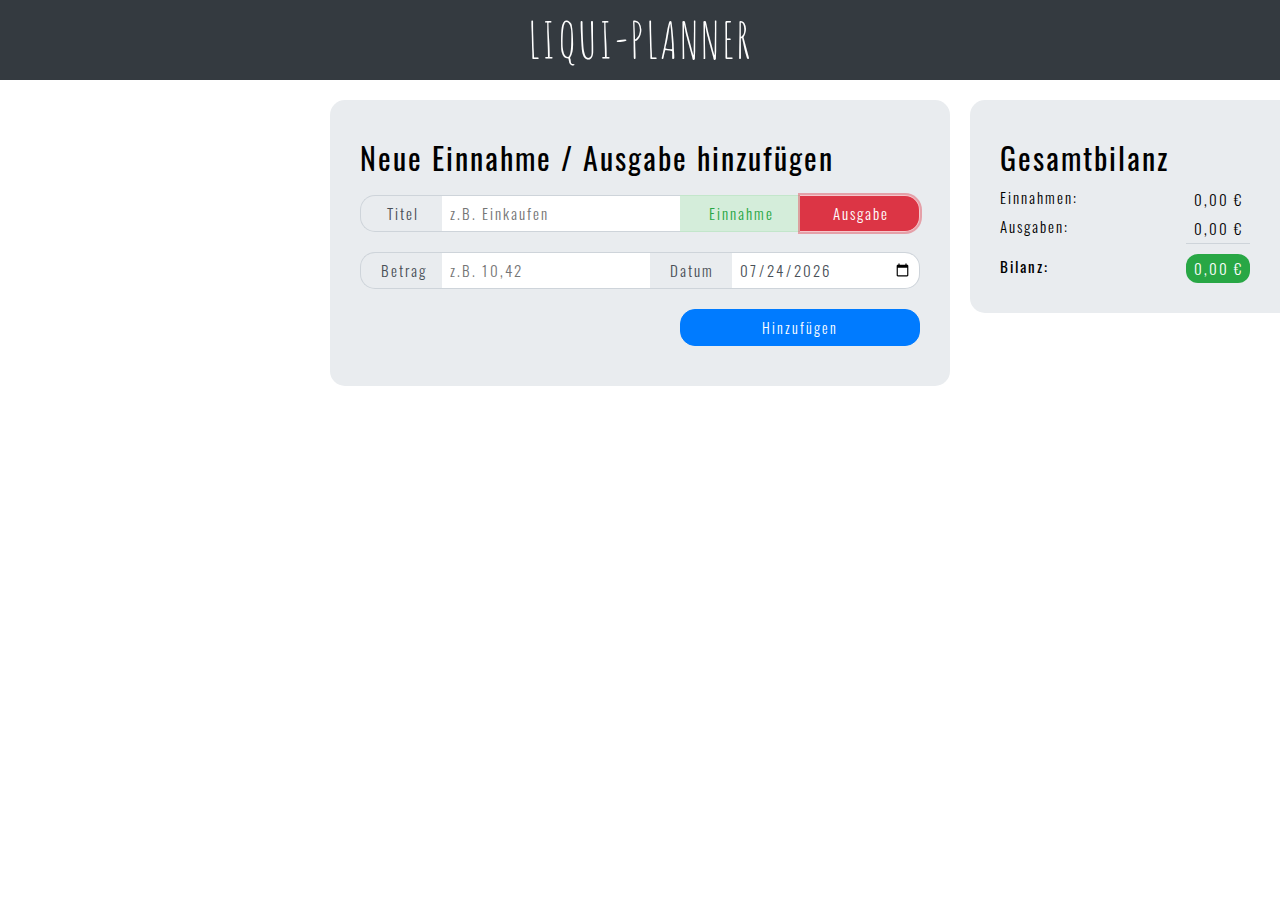
<file: 00_liqui-planner/index.html>
<!DOCTYPE html>
<html lang="de">
  <head>
    <meta charset="UTF-8" />
    <meta name="viewport" content="width=device-width, initial-scale=1.0" />
    <title>LIQUI-PLANNER</title>
    <link
      rel="apple-touch-icon"
      sizes="120x120"
      href="./src/img/fav/apple-touch-icon.png"
    />
    <link
      rel="icon"
      type="image/png"
      sizes="32x32"
      href="./src/img/fav/favicon-32x32.png"
    />
    <link
      rel="icon"
      type="image/png"
      sizes="16x16"
      href="./src/img/fav/favicon-16x16.png"
    />
    <link
      rel="mask-icon"
      href="./src/img/fav/safari-pinned-tab.svg"
      color="#5bbad5"
    />
    <meta name="msapplication-TileColor" content="#ffc40d" />
    <meta name="theme-color" content="#ffffff" />
    <link rel="stylesheet" href="./src/css/style.min.css" />
  </head>

  <body>
    <script src="./src/js/liqui-planner.js" type="module"></script>
    <script src="./src/fonts/fontawesome/all.min.js" defer></script>
  </body>
</html>
</file>
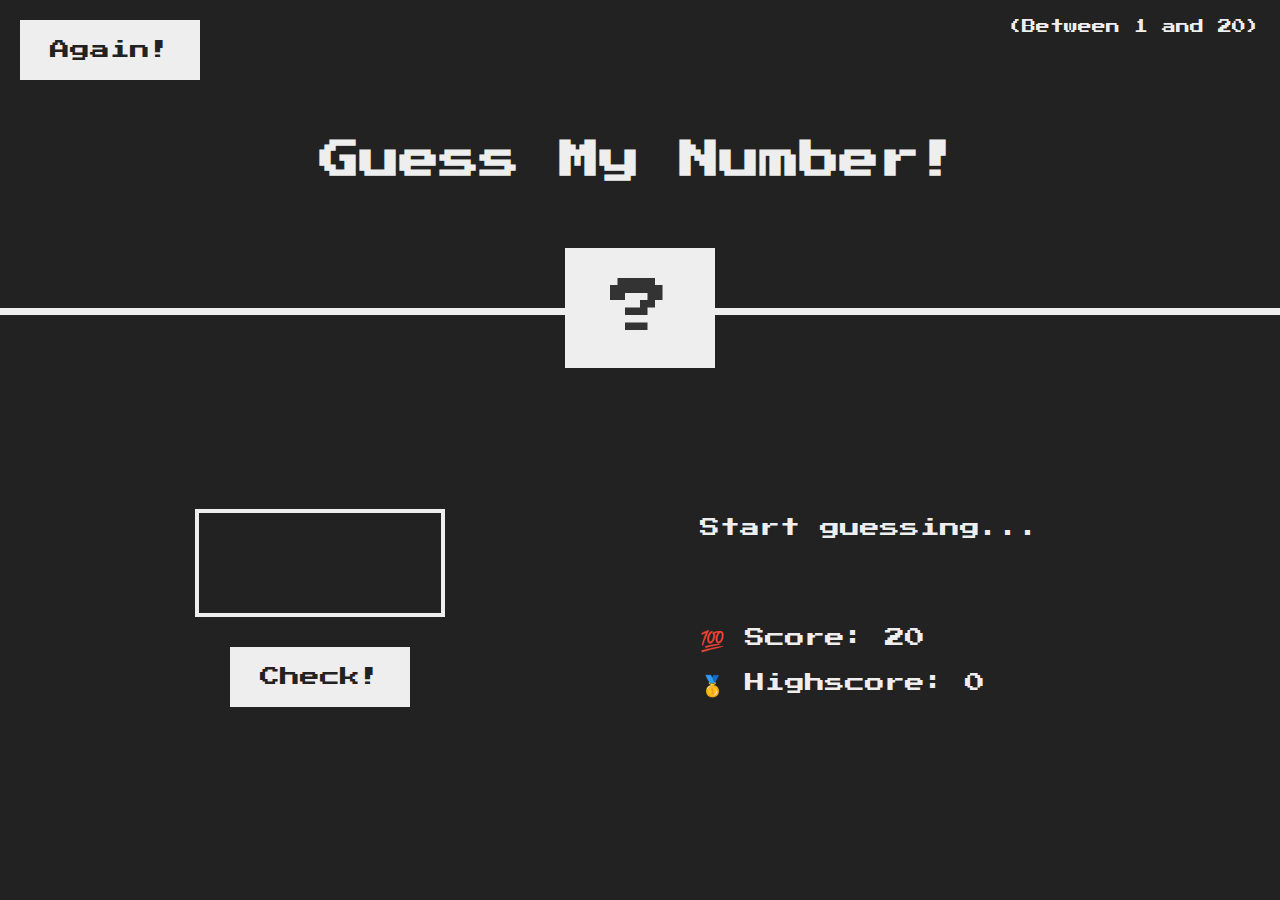
<file: 02_guess_my_number/index.html>
<!DOCTYPE html>
<html lang="en">
  <head>
    <meta charset="UTF-8" />
    <meta name="viewport" content="width=device-width, initial-scale=1.0" />
    <meta http-equiv="X-UA-Compatible" content="ie=edge" />
    <link rel="shortcut icon" href="#" />
    <link rel="stylesheet" href="style.css" />
    <title>Guess My Number!</title>
  </head>
  <body>
    <header>
      <h1>Guess My Number!</h1>
      <p class="between">(Between 1 and 20)</p>
      <button class="btn again">Again!</button>
      <div class="number">?</div>
    </header>
    <main>
      <section class="left">
        <input type="number" class="guess" />
        <button class="btn check">Check!</button>
      </section>
      <section class="right">
        <p class="message">Start guessing...</p>
        <p class="label-score">💯 Score: <span class="score">20</span></p>
        <p class="label-highscore">
          🥇 Highscore: <span class="highscore">0</span>
        </p>
      </section>
    </main>
    <script src="script.js"></script>
  </body>
</html>
</file>
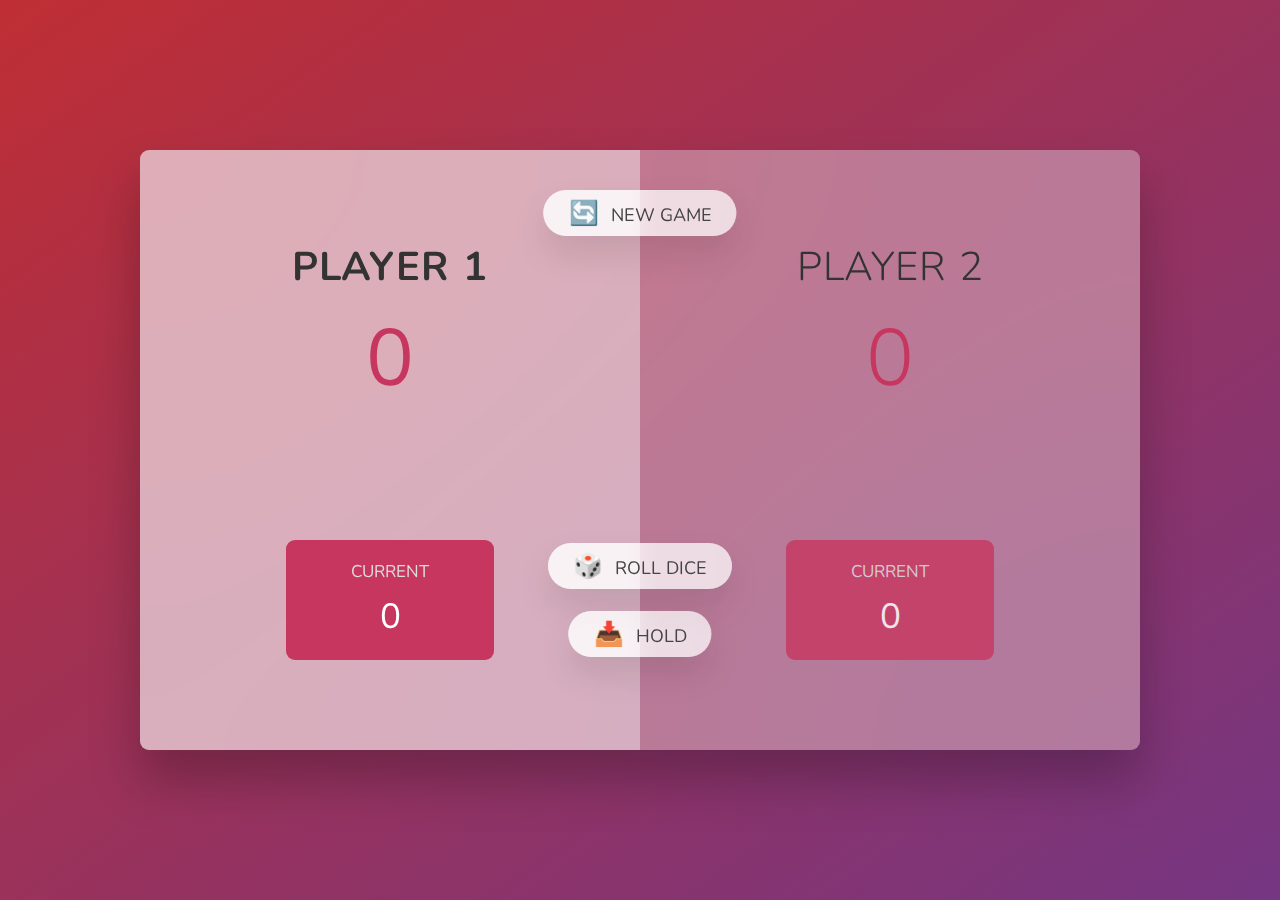
<file: 03_pig_game/index.html>
<!DOCTYPE html>
<html lang="en">
  <head>
    <meta charset="UTF-8" />
    <meta name="viewport" content="width=device-width, initial-scale=1.0" />
    <meta http-equiv="X-UA-Compatible" content="ie=edge" />
    <link rel="shortcut icon" href="#" />
    <link rel="stylesheet" href="style.css" />
    <title>Pig Game</title>
  </head>
  <body>
    <main>
      <section class="player player--0 player--active">
        <h2 class="name" id="name--0">Player 1</h2>
        <p class="score" id="score--0">43</p>
        <div class="current">
          <p class="current-label">Current</p>
          <p class="current-score" id="current--0">0</p>
        </div>
      </section>
      <section class="player player--1">
        <h2 class="name" id="name--1">Player 2</h2>
        <p class="score" id="score--1">24</p>
        <div class="current">
          <p class="current-label">Current</p>
          <p class="current-score" id="current--1">0</p>
        </div>
      </section>

      <img src="dice-5.png" alt="Playing dice" class="dice" />
      <button class="btn btn--new">🔄 New game</button>
      <button class="btn btn--roll">🎲 Roll dice</button>
      <button class="btn btn--hold">📥 Hold</button>
    </main>
    <script src="script.js"></script>
  </body>
</html>
</file>
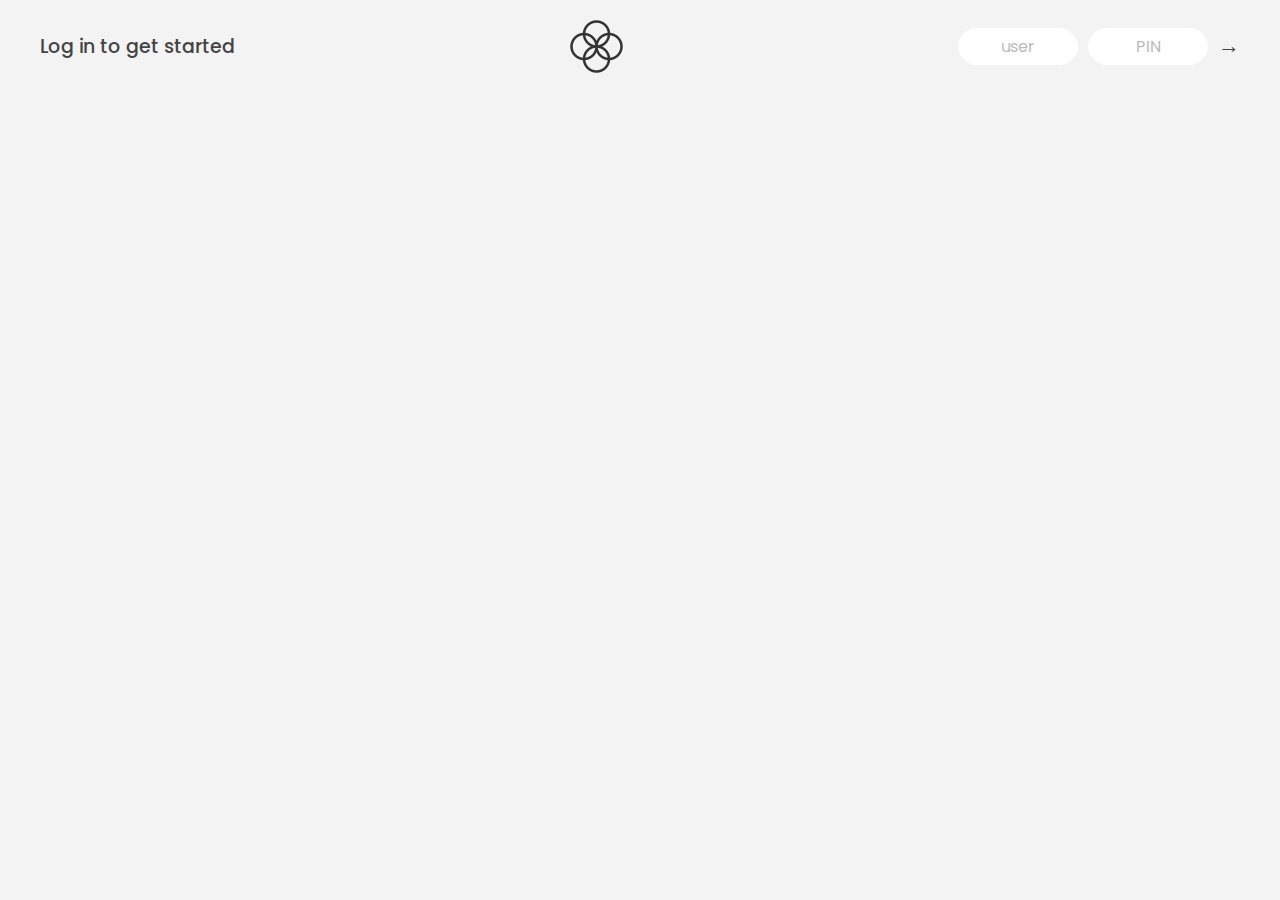
<file: 04_bankist/index.html>
<!DOCTYPE html>
<html lang="en">
  <head>
    <meta charset="UTF-8" />
    <meta name="viewport" content="width=device-width, initial-scale=1.0" />
    <meta http-equiv="X-UA-Compatible" content="ie=edge" />
    <link rel="shortcut icon" href="#" />
    <link rel="shortcut icon" type="image/png" href="icon.png" />

    <link
      href="https://fonts.googleapis.com/css?family=Poppins:400,500,600&display=swap"
      rel="stylesheet"
    />

    <link rel="stylesheet" href="style.css" />
    <title>Bankist</title>
  </head>
  <body>
    <!-- TOP NAVIGATION -->
    <nav>
      <p class="welcome">Log in to get started</p>
      <img src="logo.png" alt="Logo" class="logo" />
      <form class="login">
        <input
          type="text"
          placeholder="user"
          class="login__input login__input--user"
        />
        <!-- In practice, use type="password" -->
        <input
          type="text"
          placeholder="PIN"
          maxlength="4"
          class="login__input login__input--pin"
        />
        <button class="login__btn">&rarr;</button>
      </form>
    </nav>

    <main class="app">
      <!-- BALANCE -->
      <div class="balance">
        <div>
          <p class="balance__label">Current balance</p>
          <p class="balance__date">
            As of <span class="date">05/03/2037</span>
          </p>
        </div>
        <p class="balance__value">0000€</p>
      </div>

      <!-- MOVEMENTS -->
      <div class="movements">
        <div class="movements__row">
          <div class="movements__type movements__type--deposit">2 deposit</div>
          <div class="movements__date">3 days ago</div>
          <div class="movements__value">4 000€</div>
        </div>
        <div class="movements__row">
          <div class="movements__type movements__type--withdrawal">
            1 withdrawal
          </div>
          <div class="movements__date">24/01/2037</div>
          <div class="movements__value">-378€</div>
        </div>
      </div>

      <!-- SUMMARY -->
      <div class="summary">
        <p class="summary__label">In</p>
        <p class="summary__value summary__value--in">0000€</p>
        <p class="summary__label">Out</p>
        <p class="summary__value summary__value--out">0000€</p>
        <p class="summary__label">Interest</p>
        <p class="summary__value summary__value--interest">0000€</p>
        <button class="btn--sort">&downarrow; SORT</button>
      </div>

      <!-- OPERATION: TRANSFERS -->
      <div class="operation operation--transfer">
        <h2>Transfer money</h2>
        <form class="form form--transfer">
          <input type="text" class="form__input form__input--to" />
          <input type="number" class="form__input form__input--amount" />
          <button class="form__btn form__btn--transfer">&rarr;</button>
          <label class="form__label">Transfer to</label>
          <label class="form__label">Amount</label>
        </form>
      </div>

      <!-- OPERATION: LOAN -->
      <div class="operation operation--loan">
        <h2>Request loan</h2>
        <form class="form form--loan">
          <input type="number" class="form__input form__input--loan-amount" />
          <button class="form__btn form__btn--loan">&rarr;</button>
          <label class="form__label form__label--loan">Amount</label>
        </form>
      </div>

      <!-- OPERATION: CLOSE -->
      <div class="operation operation--close">
        <h2>Close account</h2>
        <form class="form form--close">
          <input type="text" class="form__input form__input--user" />
          <input
            type="password"
            maxlength="6"
            class="form__input form__input--pin"
          />
          <button class="form__btn form__btn--close">&rarr;</button>
          <label class="form__label">Confirm user</label>
          <label class="form__label">Confirm PIN</label>
        </form>
      </div>

      <!-- LOGOUT TIMER -->
      <p class="logout-timer">
        You will be logged out in <span class="timer">05:00</span>
      </p>
    </main>

    <!-- <footer>
      &copy; by Jonas Schmedtmann. Don't claim as your own :)
    </footer> -->

    <script src="script.js"></script>
  </body>
</html>
</file>
<file: 02_guess_my_number/style.css>
@import url('https://fonts.googleapis.com/css?family=Press+Start+2P&display=swap');

* {
  margin: 0;
  padding: 0;
  box-sizing: inherit;
}

html {
  font-size: 62.5%;
  box-sizing: border-box;
}

body {
  font-family: 'Press Start 2P', sans-serif;
  color: #eee;
  background-color: #222;
  /* background-color: #60b347; */
}

/* LAYOUT */
header {
  position: relative;
  height: 35vh;
  border-bottom: 7px solid #eee;
}

main {
  height: 65vh;
  color: #eee;
  display: flex;
  align-items: center;
  justify-content: space-around;
}

.left {
  width: 52rem;
  display: flex;
  flex-direction: column;
  align-items: center;
}

.right {
  width: 52rem;
  font-size: 2rem;
}

/* ELEMENTS STYLE */
h1 {
  font-size: 4rem;
  text-align: center;
  position: absolute;
  width: 100%;
  top: 52%;
  left: 50%;
  transform: translate(-50%, -50%);
}

.number {
  background: #eee;
  color: #333;
  font-size: 6rem;
  width: 15rem;
  padding: 3rem 0rem;
  text-align: center;
  position: absolute;
  bottom: 0;
  left: 50%;
  transform: translate(-50%, 50%);
}

.between {
  font-size: 1.4rem;
  position: absolute;
  top: 2rem;
  right: 2rem;
}

.again {
  position: absolute;
  top: 2rem;
  left: 2rem;
}

.guess {
  background: none;
  border: 4px solid #eee;
  font-family: inherit;
  color: inherit;
  font-size: 5rem;
  padding: 2.5rem;
  width: 25rem;
  text-align: center;
  display: block;
  margin-bottom: 3rem;
}

.btn {
  border: none;
  background-color: #eee;
  color: #222;
  font-size: 2rem;
  font-family: inherit;
  padding: 2rem 3rem;
  cursor: pointer;
}

.btn:hover {
  background-color: #ccc;
}

.message {
  margin-bottom: 8rem;
  height: 3rem;
}

.label-score {
  margin-bottom: 2rem;
}
</file>
<file: 03_pig_game/style.css>
@import url('https://fonts.googleapis.com/css2?family=Nunito&display=swap');

* {
  margin: 0;
  padding: 0;
  box-sizing: inherit;
}

html {
  font-size: 62.5%;
  box-sizing: border-box;
}

body {
  font-family: 'Nunito', sans-serif;
  font-weight: 400;
  height: 100vh;
  color: #333;
  background-image: linear-gradient(to top left, #753682 0%, #bf2e34 100%);
  display: flex;
  align-items: center;
  justify-content: center;
}

/* LAYOUT */
main {
  position: relative;
  width: 100rem;
  height: 60rem;
  background-color: rgba(255, 255, 255, 0.35);
  backdrop-filter: blur(200px);
  filter: blur();
  box-shadow: 0 3rem 5rem rgba(0, 0, 0, 0.25);
  border-radius: 9px;
  overflow: hidden;
  display: flex;
}

.player {
  flex: 50%;
  padding: 9rem;
  display: flex;
  flex-direction: column;
  align-items: center;
  transition: all 0.75s;
}

/* ELEMENTS */
.name {
  position: relative;
  font-size: 4rem;
  text-transform: uppercase;
  letter-spacing: 1px;
  word-spacing: 2px;
  font-weight: 300;
  margin-bottom: 1rem;
}

.score {
  font-size: 8rem;
  font-weight: 300;
  color: #c7365f;
  margin-bottom: auto;
}

.player--active {
  background-color: rgba(255, 255, 255, 0.4);
}
.player--active .name {
  font-weight: 700;
}
.player--active .score {
  font-weight: 400;
}

.player--active .current {
  opacity: 1;
}

.current {
  background-color: #c7365f;
  opacity: 0.8;
  border-radius: 9px;
  color: #fff;
  width: 65%;
  padding: 2rem;
  text-align: center;
  transition: all 0.75s;
}

.current-label {
  text-transform: uppercase;
  margin-bottom: 1rem;
  font-size: 1.7rem;
  color: #ddd;
}

.current-score {
  font-size: 3.5rem;
}

/* ABSOLUTE POSITIONED ELEMENTS */
.btn {
  position: absolute;
  left: 50%;
  transform: translateX(-50%);
  color: #444;
  background: none;
  border: none;
  font-family: inherit;
  font-size: 1.8rem;
  text-transform: uppercase;
  cursor: pointer;
  font-weight: 400;
  transition: all 0.2s;

  background-color: white;
  background-color: rgba(255, 255, 255, 0.6);
  backdrop-filter: blur(10px);

  padding: 0.7rem 2.5rem;
  border-radius: 50rem;
  box-shadow: 0 1.75rem 3.5rem rgba(0, 0, 0, 0.1);
}

.btn::first-letter {
  font-size: 2.4rem;
  display: inline-block;
  margin-right: 0.7rem;
}

.btn--new {
  top: 4rem;
}
.btn--roll {
  top: 39.3rem;
}
.btn--hold {
  top: 46.1rem;
}

.btn:active {
  transform: translate(-50%, 3px);
  box-shadow: 0 1rem 2rem rgba(0, 0, 0, 0.15);
}

.btn:focus {
  outline: none;
}

.dice {
  position: absolute;
  left: 50%;
  top: 16.5rem;
  transform: translateX(-50%);
  height: 10rem;
  box-shadow: 0 2rem 5rem rgba(0, 0, 0, 0.2);
}

.player--winner {
  background-color: #2f2f2f;
}

.player--winner .name {
  font-weight: 700;
  color: #c7365f;
}

.hidden {
  display: none;
}
</file>
<file: 04_bankist/style.css>
/*
 * Use this CSS to learn some intersting techniques,
 * in case you're wondering how I built the UI.
 * Have fun! 😁
 */

* {
  margin: 0;
  padding: 0;
  box-sizing: inherit;
}

html {
  font-size: 62.5%;
  box-sizing: border-box;
}

body {
  font-family: 'Poppins', sans-serif;
  color: #444;
  background-color: #f3f3f3;
  height: 100vh;
  padding: 2rem;
}

nav {
  display: flex;
  justify-content: space-between;
  align-items: center;
  padding: 0 2rem;
}

.welcome {
  font-size: 1.9rem;
  font-weight: 500;
}

.logo {
  height: 5.25rem;
}

.login {
  display: flex;
}

.login__input {
  border: none;
  padding: 0.5rem 2rem;
  font-size: 1.6rem;
  font-family: inherit;
  text-align: center;
  width: 12rem;
  border-radius: 10rem;
  margin-right: 1rem;
  color: inherit;
  border: 1px solid #fff;
  transition: all 0.3s;
}

.login__input:focus {
  outline: none;
  border: 1px solid #ccc;
}

.login__input::placeholder {
  color: #bbb;
}

.login__btn {
  border: none;
  background: none;
  font-size: 2.2rem;
  color: inherit;
  cursor: pointer;
  transition: all 0.3s;
}

.login__btn:hover,
.login__btn:focus,
.btn--sort:hover,
.btn--sort:focus {
  outline: none;
  color: #777;
}

/* MAIN */
.app {
  position: relative;
  max-width: 100rem;
  margin: 4rem auto;
  display: grid;
  grid-template-columns: 4fr 3fr;
  grid-template-rows: auto repeat(3, 15rem) auto;
  gap: 2rem;

  /* NOTE This creates the fade in/out anumation */
  opacity: 0;
  transition: all 1s;
}

.balance {
  grid-column: 1 / span 2;
  display: flex;
  align-items: flex-end;
  justify-content: space-between;
  margin-bottom: 2rem;
}

.balance__label {
  font-size: 2.2rem;
  font-weight: 500;
  margin-bottom: -0.2rem;
}

.balance__date {
  font-size: 1.4rem;
  color: #888;
}

.balance__value {
  font-size: 4.5rem;
  font-weight: 400;
}

/* MOVEMENTS */
.movements {
  grid-row: 2 / span 3;
  background-color: #fff;
  border-radius: 1rem;
  overflow: scroll;
}

.movements__row {
  padding: 2.25rem 4rem;
  display: flex;
  align-items: center;
  border-bottom: 1px solid #eee;
}

.movements__type {
  font-size: 1.1rem;
  text-transform: uppercase;
  font-weight: 500;
  color: #fff;
  padding: 0.1rem 1rem;
  border-radius: 10rem;
  margin-right: 2rem;
}

.movements__date {
  font-size: 1.1rem;
  text-transform: uppercase;
  font-weight: 500;
  color: #666;
}

.movements__type--deposit {
  background-image: linear-gradient(to top left, #39b385, #9be15d);
}

.movements__type--withdrawal {
  background-image: linear-gradient(to top left, #e52a5a, #ff585f);
}

.movements__value {
  font-size: 1.7rem;
  margin-left: auto;
}

/* SUMMARY */
.summary {
  grid-row: 5 / 6;
  display: flex;
  align-items: baseline;
  padding: 0 0.3rem;
  margin-top: 1rem;
}

.summary__label {
  font-size: 1.2rem;
  font-weight: 500;
  text-transform: uppercase;
  margin-right: 0.8rem;
}

.summary__value {
  font-size: 2.2rem;
  margin-right: 2.5rem;
}

.summary__value--in,
.summary__value--interest {
  color: #66c873;
}

.summary__value--out {
  color: #f5465d;
}

.btn--sort {
  margin-left: auto;
  border: none;
  background: none;
  font-size: 1.3rem;
  font-weight: 500;
  cursor: pointer;
}

/* OPERATIONS */
.operation {
  border-radius: 1rem;
  padding: 3rem 4rem;
  color: #333;
}

.operation--transfer {
  background-image: linear-gradient(to top left, #ffb003, #ffcb03);
}

.operation--loan {
  background-image: linear-gradient(to top left, #39b385, #9be15d);
}

.operation--close {
  background-image: linear-gradient(to top left, #e52a5a, #ff585f);
}

h2 {
  margin-bottom: 1.5rem;
  font-size: 1.7rem;
  font-weight: 600;
  color: #333;
}

.form {
  display: grid;
  grid-template-columns: 2.5fr 2.5fr 1fr;
  grid-template-rows: auto auto;
  gap: 0.4rem 1rem;
}

/* Exceptions for interst */
.form.form--loan {
  grid-template-columns: 2.5fr 1fr 2.5fr;
}
.form__label--loan {
  grid-row: 2;
}
/* End exceptions */

.form__input {
  width: 100%;
  border: none;
  background-color: rgba(255, 255, 255, 0.4);
  font-family: inherit;
  font-size: 1.5rem;
  text-align: center;
  color: #333;
  padding: 0.3rem 1rem;
  border-radius: 0.7rem;
  transition: all 0.3s;
}

.form__input:focus {
  outline: none;
  background-color: rgba(255, 255, 255, 0.6);
}

.form__label {
  font-size: 1.3rem;
  text-align: center;
}

.form__btn {
  border: none;
  border-radius: 0.7rem;
  font-size: 1.8rem;
  background-color: #fff;
  cursor: pointer;
  transition: all 0.3s;
}

.form__btn:focus {
  outline: none;
  background-color: rgba(255, 255, 255, 0.8);
}

.logout-timer {
  padding: 0 0.3rem;
  margin-top: 1.9rem;
  text-align: right;
  font-size: 1.25rem;
}

.timer {
  font-weight: 600;
}
</file>
<file: 00_liqui-planner/src/css/style.min.css>
@font-face{font-family:"Amatic SC";font-style:normal;font-weight:400;src:local("Amatic SC Regular"),local("AmaticSC-Regular"),url(../fonts/amatic-sc/amatic-sc-v13-latin-regular.woff2) format("woff2"),url(../fonts/amatic-sc/amatic-sc-v13-latin-regular.woff) format("woff")}@font-face{font-family:Oswald;font-style:normal;font-weight:300;src:local(""),url(../fonts/oswald/oswald-v31-latin-300.woff2) format("woff2"),url(../fonts/oswald/oswald-v31-latin-300.woff) format("woff")}@font-face{font-family:Oswald;font-style:normal;font-weight:400;src:local(""),url(../fonts/oswald/oswald-v31-latin-regular.woff2) format("woff2"),url(../fonts/oswald/oswald-v31-latin-regular.woff) format("woff")}@font-face{font-family:Oswald;font-style:normal;font-weight:700;src:local(""),url(../fonts/oswald/oswald-v31-latin-700.woff2) format("woff2"),url(../fonts/oswald/oswald-v31-latin-700.woff) format("woff")}html{font-size:62.5%;-webkit-box-sizing:border-box;box-sizing:border-box}*,:after,:before{-webkit-box-sizing:inherit;box-sizing:inherit}body,button,input,option,select,textarea{font-family:Oswald,Helvetica,sans-serif;font-weight:300;font-size:1.5rem;line-height:1.5rem;letter-spacing:.2rem}body{margin:0;display:-ms-grid;display:grid;-ms-grid-columns:[col-1-start] 2rem 1fr 2rem [col-1-end 2rem col-2-start] 2rem 2fr 2rem [col-2-end 2rem col-3-start] 2rem 1fr 2rem [col-3-end];grid-template-columns:[col-1-start] 1fr [col-1-end col-2-start] 2fr [col-2-end col-3-start] 1fr [col-3-end];-ms-grid-rows:[row-1-start] 2rem auto 2rem [row-1-end 2rem row-2-start] 2rem auto 2rem [row-2-end 2rem row-3-start] 2rem auto 2rem [row-3-end];grid-template-rows:[row-1-start] auto [row-1-end row-2-start] auto [row-2-end row-3-start] auto [row-3-end];grid-template-areas:"navigationsleisten-bereich navigationsleisten-bereich navigationsleisten-bereich" ". eingabeformular-bereich gesamtbilanz-bereich" ". monatslisten-bereich gesamtbilanz-bereich";gap:2rem 2rem}h1,h2,h3,h4,h5,h6{font-weight:400}:focus{border-color:#80bdff;outline:0;-webkit-box-shadow:0 0 0 .2rem rgba(0,123,255,.25);box-shadow:0 0 0 .2rem rgba(0,123,255,.25);z-index:1}:-ms-input-placeholder,::-moz-placeholder,::-ms-input-placeholder,::-webkit-input-placeholder,::placeholder{color:#495057}#navigationsleiste{-ms-grid-row:1;-ms-grid-column:1;-ms-grid-column-span:5;grid-area:navigationsleisten-bereich;display:-webkit-box;display:-ms-flexbox;display:flex;-webkit-box-pack:center;-ms-flex-pack:center;justify-content:center;background-color:#343a40;line-height:8rem}#navigationsleiste>a{text-decoration:none}#markenname{font-size:5rem;text-transform:uppercase;color:#fff;font-family:"Amatic SC",cursive;line-height:inherit;vertical-align:bottom}#markenname>[class*=fa-]{font-size:4rem;vertical-align:baseline;margin-right:1rem}#eingabeformular-container{-ms-grid-row:3;-ms-grid-column:3;grid-area:eingabeformular-bereich;padding:3rem 3rem;background-color:#e9ecef;border-radius:1.5rem}#eingabeformular-container>.eingabeformular-zeile{display:-webkit-box;display:-ms-flexbox;display:flex;-webkit-box-align:start;-ms-flex-align:start;align-items:flex-start}#eingabeformular-container>.eingabeformular-zeile>*{-webkit-box-flex:1;-ms-flex-positive:1;flex-grow:1}#eingabeformular-container>.eingabeformular-zeile:last-of-type{-webkit-box-pack:end;-ms-flex-pack:end;justify-content:flex-end}[class$="-eingabe-gruppe"]{display:-webkit-box;display:-ms-flexbox;display:flex;margin:1rem 0}[class$="-eingabe-gruppe"]>input,[class$="-eingabe-gruppe"]>label{line-height:2.5rem;border:.1rem solid #ced4da}[class$="-eingabe-gruppe"]>label{width:8.2rem;padding:.5rem 1.8rem .5rem 2rem;background-color:#e9ecef;color:#495057;text-align:center;cursor:text}[class$="-eingabe-gruppe"]>:first-child{border-right:none;border-top-left-radius:1.5rem;border-bottom-left-radius:1.5rem}[class$="-eingabe-gruppe"]>:last-child{border-left:none;border-top-right-radius:1.5rem;border-bottom-right-radius:1.5rem}[class$="-eingabe-gruppe"]>input{padding:.375rem .75rem;-webkit-box-flex:1;-ms-flex-positive:1;flex-grow:1;color:#495057;-webkit-transition:color .15s ease-in-out,background-color .15s ease-in-out,-webkit-box-shadow .15s ease-in-out;transition:color .15s ease-in-out,background-color .15s ease-in-out,-webkit-box-shadow .15s ease-in-out;-o-transition:color .15s ease-in-out,background-color .15s ease-in-out,box-shadow .15s ease-in-out;transition:color .15s ease-in-out,background-color .15s ease-in-out,box-shadow .15s ease-in-out;transition:color .15s ease-in-out,background-color .15s ease-in-out,box-shadow .15s ease-in-out,-webkit-box-shadow .15s ease-in-out}.titel-typ-eingabe-gruppe>input{border-right:none;border-left:none}.titel-typ-eingabe-gruppe>label:nth-of-type(2){width:12rem;background-color:#d4edda;color:#28a745;border-color:#c3e6cb;border-right:none;border-left:none}.titel-typ-eingabe-gruppe>label:nth-of-type(3){width:12rem;background-color:#f8d7da;color:#dc3545;border-color:#f5c6cb;border-left:none}.titel-typ-eingabe-gruppe>input[type=radio]{display:none}.titel-typ-eingabe-gruppe>input[type=radio]:checked+label{color:#fff;z-index:1}.titel-typ-eingabe-gruppe>input[type=radio]:nth-of-type(2):checked+label{background-color:#28a745;-webkit-box-shadow:0 0 0 .2rem rgba(72,180,97,.5);box-shadow:0 0 0 .2rem rgba(72,180,97,.5)}.titel-typ-eingabe-gruppe>input[type=radio]:nth-of-type(3):checked+label{background-color:#dc3545;-webkit-box-shadow:0 0 0 .2rem rgba(225,83,97,.5);box-shadow:0 0 0 .2rem rgba(225,83,97,.5)}.betrag-datum-eingabe-gruppe>input:nth-of-type(1){border-right:none;border-left:none}.betrag-datum-eingabe-gruppe>label:nth-of-type(2){border-right:none;border-left:none}button.standard{max-width:24rem;line-height:2.5rem;font-size:1.4rem;background-color:#007bff;border:.1rem solid #007bff;padding:.5rem 2rem;color:#fff;border-radius:1.5rem;margin:1rem 0;cursor:pointer;-webkit-transition:color .15s ease-in-out,background-color .15s ease-in-out,-webkit-box-shadow .15s ease-in-out;transition:color .15s ease-in-out,background-color .15s ease-in-out,-webkit-box-shadow .15s ease-in-out;-o-transition:color .15s ease-in-out,background-color .15s ease-in-out,box-shadow .15s ease-in-out;transition:color .15s ease-in-out,background-color .15s ease-in-out,box-shadow .15s ease-in-out;transition:color .15s ease-in-out,background-color .15s ease-in-out,box-shadow .15s ease-in-out,-webkit-box-shadow .15s ease-in-out}button.standard:focus{border-color:#0062cc;outline:0;-webkit-box-shadow:0 0 0 .2rem rgba(38,143,255,.5);box-shadow:0 0 0 .2rem rgba(38,143,255,.5);z-index:1}.fehlerbox{background-color:#f8d7da;color:#dc3545;border:.1rem solid #f5c6cb;border-radius:1.5rem;padding:1.5rem 2rem;margin-bottom:1rem}.fehlerbox>ul{margin:.75rem 0 0}#monatslisten{-ms-grid-row:5;-ms-grid-column:3;grid-area:monatslisten-bereich}.monatsliste{margin:1rem 3rem 0;border-bottom:.1rem solid #ced4da}.monatsliste>h2{display:-webkit-box;display:-ms-flexbox;display:flex;-webkit-box-align:center;-ms-flex-align:center;align-items:center}.monatsliste>h2>.monat-jahr{-webkit-box-flex:1;-ms-flex-positive:1;flex-grow:1}.monatsliste>h2>.monatsbilanz{-webkit-box-flex:0;-ms-flex-positive:0;flex-grow:0;font-size:1.8rem;padding:.5rem 1rem;color:#fff;border-radius:1.2rem}.monatsliste>h2>.monatsbilanz.positiv{background-color:#28a745}.monatsliste>h2>.monatsbilanz.negativ{background-color:#dc3545}.monatsliste>ul{list-style:none;padding:0;margin-bottom:4rem}.monatsliste>ul>li{display:-webkit-box;display:-ms-flexbox;display:flex;line-height:2.5rem;margin:2rem 0}.monatsliste>ul>li>.datum{padding:.5rem 1.8rem .5rem 2rem;border-top:.1rem solid #ced4da;border-right:none;border-bottom:.1rem solid #ced4da;border-left:.1rem solid #ced4da;border-bottom-left-radius:1.5rem;border-top-left-radius:1.5rem;-webkit-box-flex:0;-ms-flex-positive:0;flex-grow:0;background-color:#e9ecef;color:#495057;width:12rem}.monatsliste>ul>li>.titel{padding:.5rem 2rem;border-top:.1rem solid #ced4da;border-right:none;border-bottom:.1rem solid #ced4da;border-left:none;-webkit-box-flex:1;-ms-flex-positive:1;flex-grow:1}.monatsliste>ul>li>.betrag{padding:.5rem 2rem;border-top:.1rem solid #ced4da;border-right:none;border-bottom:.1rem solid #ced4da;border-left:none;-webkit-box-flex:0;-ms-flex-positive:0;flex-grow:0}.monatsliste>ul>li>.entfernen-button{color:#495057;width:4.5rem;background-color:#e9ecef;padding:.5rem 1rem;border-top:.1rem solid #ced4da;border-right:.1rem solid #ced4da;border-bottom:.1rem solid #ced4da;border-left:none;border-bottom-right-radius:1.5rem;border-top-right-radius:1.5rem;-webkit-box-flex:0;-ms-flex-positive:0;flex-grow:0}.monatsliste>ul>li>.entfernen-button>*{pointer-events:none}.monatsliste>ul>li>.entfernen-button:focus{border-color:#80bdff;outline:0;-webkit-box-shadow:0 0 0 .2rem rgba(0,123,255,.25);box-shadow:0 0 0 .2rem rgba(0,123,255,.25);z-index:1}.monatsliste>ul>li.ausgabe>.betrag,.monatsliste>ul>li.ausgabe>.titel{background-color:#f8d7da;color:#dc3545;border-color:#f5c6cb}.monatsliste>ul>li.einnahme>.betrag,.monatsliste>ul>li.einnahme>.titel{background-color:#d4edda;color:#28a745;border-color:#c3e6cb}#gesamtbilanz{-ms-grid-row:3;-ms-grid-row-span:3;-ms-grid-column:5;grid-area:gesamtbilanz-bereich;padding:3rem 3rem;background-color:#e9ecef;border-top-left-radius:1.5rem;border-bottom-left-radius:1.5rem;-ms-grid-row-align:start;align-self:start}#gesamtbilanz>.gesamtbilanz-zeile{display:-webkit-box;display:-ms-flexbox;display:flex;line-height:2.5rem}#gesamtbilanz>.gesamtbilanz-zeile>span:nth-of-type(1){-webkit-box-flex:1;-ms-flex-positive:1;flex-grow:1}#gesamtbilanz>.gesamtbilanz-zeile>span:nth-of-type(2){-webkit-box-flex:0;-ms-flex-positive:0;flex-grow:0;padding:.2rem .75rem}#gesamtbilanz>.bilanz{margin-top:1rem}#gesamtbilanz>.ausgaben>span:nth-of-type(2){border-bottom:.1rem solid #ced4da}#gesamtbilanz>.bilanz>span:nth-of-type(1){font-weight:400}#gesamtbilanz>.bilanz>span:nth-of-type(2){color:#fff;border-radius:1.2rem}#gesamtbilanz>.bilanz>span:nth-of-type(2).positiv{background-color:#28a745}#gesamtbilanz>.bilanz>span:nth-of-type(2).negativ{background-color:#dc3545}
</file>
